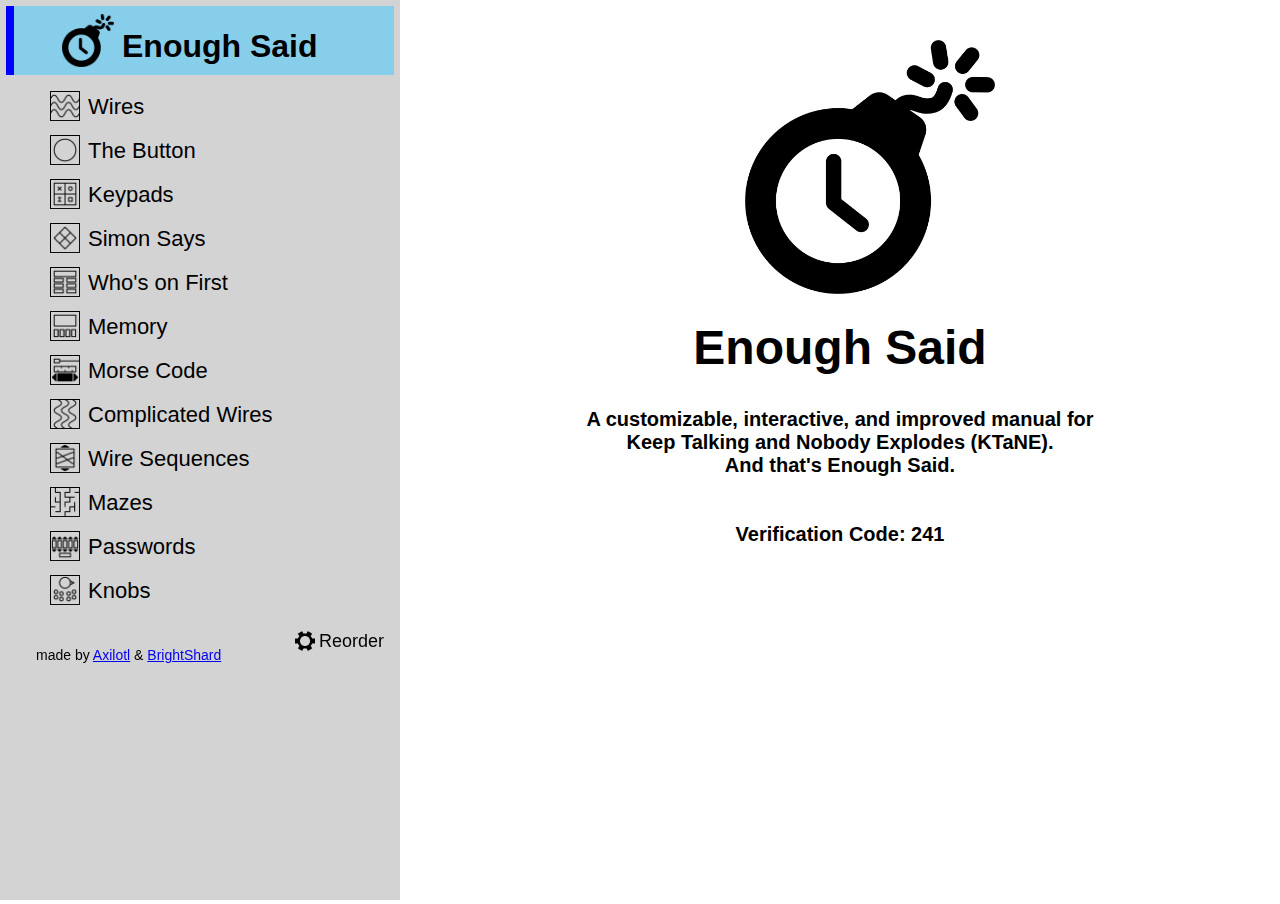
<file: index.html>
<!DOCTYPE html>
<html>
    <head>
        <title>Enough Said</title>
        <link rel="icon" type="image/x-icon" href="./assets/logo.png">
        <link rel="stylesheet" href="./style.css" />
        <link rel="stylesheet" href="./sidebar.css" />
    </head>
    <div id="sidebar">
        <header id="home">
            <h3 id="title" class="text"><a href="./index.html"><img id="logo" src="./assets/logo.png">Enough Said</a></h3>
        </header>
        <div id="contents"></div>
        <footer>
            <p class="text save" id="confirm" onclick="save()">Confirm</p>
            <p class="text save" id="reset" onclick="tryReset()">Reset</p>
            <p class="text" id="reorder" onclick="doReorder()"><img id="icon" src="assets/gear.png">Reorder</p>
            <p class="text" id="credit">made by <a href="https://github.com/Axilotl17">Axilotl</a> & <a href="https://github.com/Bright-Shard">BrightShard</a></p>
        </footer>
    </div>
    <iframe id="subject" src="./home.html" scrolling="auto">Your browser does not support iframes.</iframe>
    <script type="text/javascript" src="sidebar.js"></script>
    <script>addSubjects()</script>
</html>
</file>
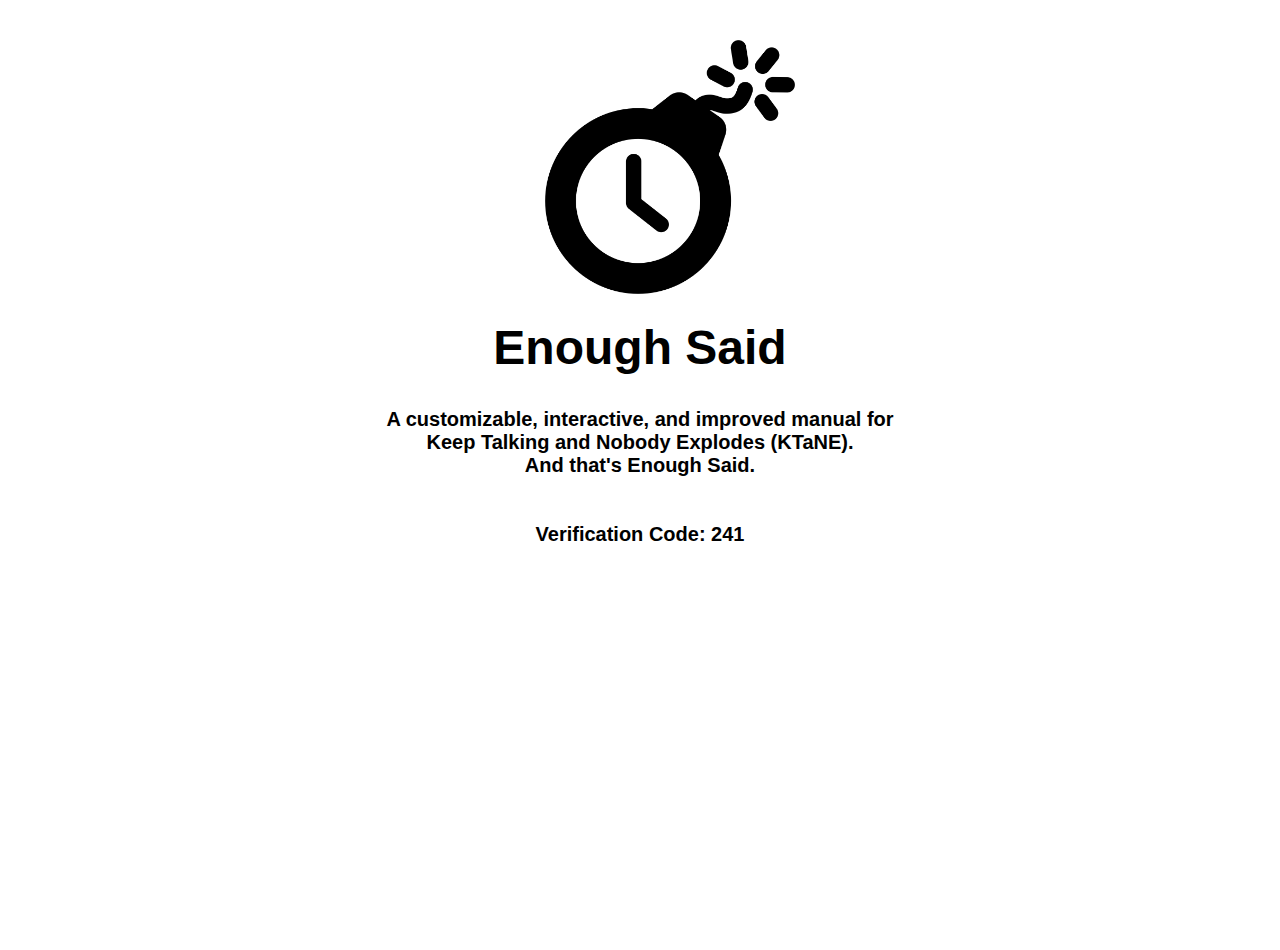
<file: home.html>
<!DOCTYPE html>
<html>
    <head>
        <link rel="stylesheet" href="./style.css" />
    </head>
    <div id="main">
        <img id="logo" src="./assets/logo.png">
        <h1 class="text" id="title" >Enough Said</h1>
        <h2 class="text" id="subtitle">A customizable, interactive, and improved manual for<br>
            Keep Talking and Nobody Explodes (KTaNE).<br>And that's Enough Said.
        <br><br><br>Verification Code: 241
        </h2>
    </div>
    <style>
        #main #logo {
            width: 250px;
            position: relative;
            left: 30px;
            top: 10px
        }
        
        #main #title {
            font-size: 48px;
        }
        
        #main #subtitle {
            font-size: 20px;
        }
    </style>
</html>
</file>
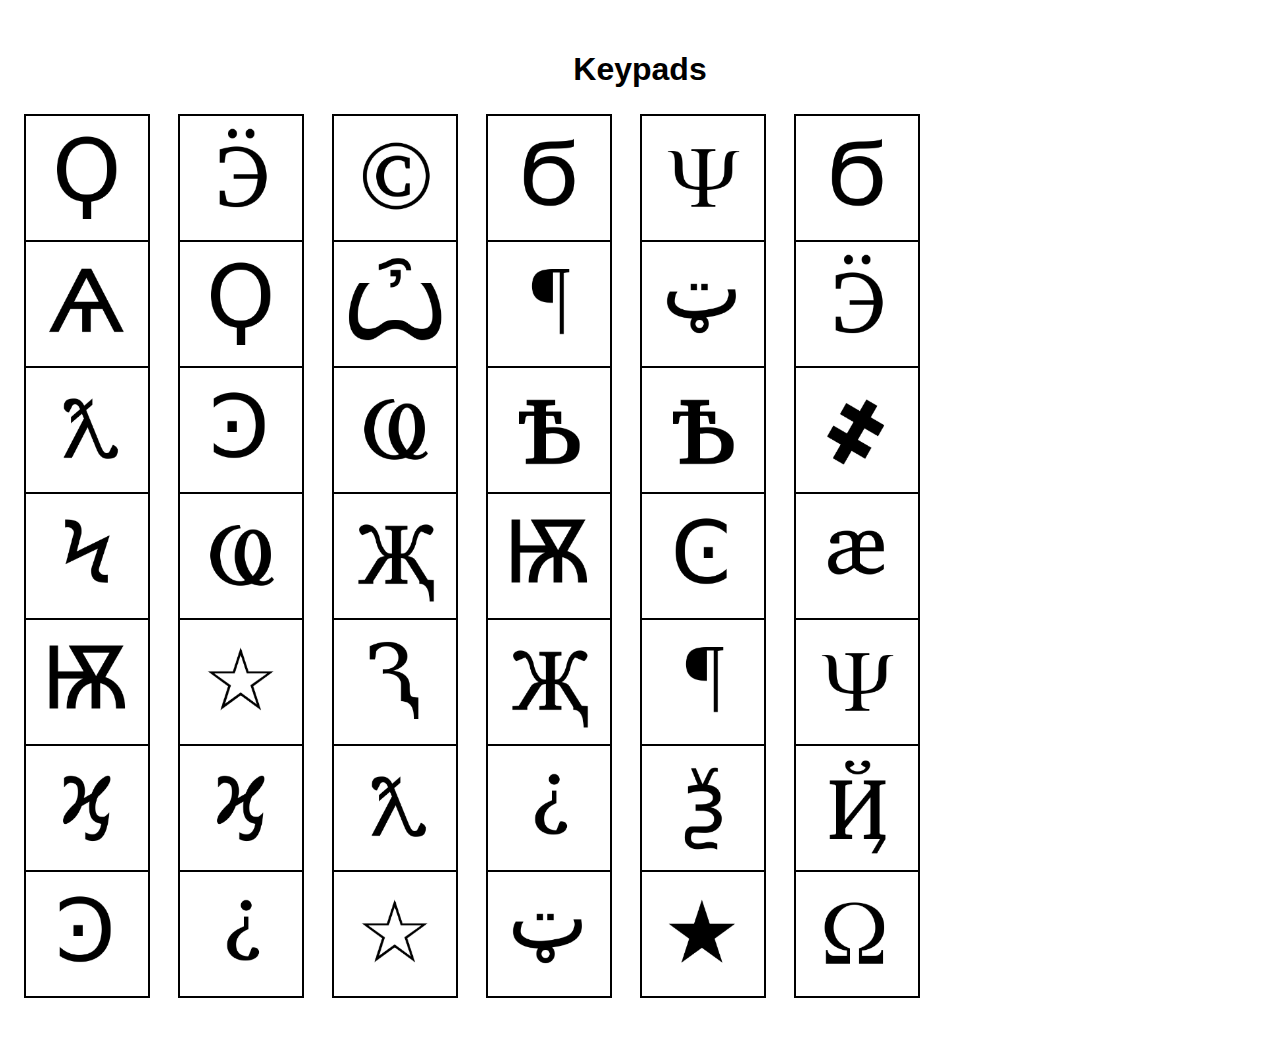
<file: subjects/keypads.html>
<!DOCTYPE html>
<html>
    <head>
        <link rel="stylesheet" href="../style.css" />
    </head>
    <div id="main">
        <h1 class="text" id="title" >Keypads</h1>
        <div class="column">
            <table class="column">
                <tr><td class="symbol"><img class="symbol" src="../assets/symbols/1.png"></td></tr>
                <tr><td class="symbol"><img class="symbol" src="../assets/symbols/2.png"></td></tr>
                <tr><td class="symbol"><img class="symbol" src="../assets/symbols/3.png"></td></tr>
                <tr><td class="symbol"><img class="symbol" src="../assets/symbols/4.png"></td></tr>
                <tr><td class="symbol"><img class="symbol" src="../assets/symbols/5.png"></td></tr>
                <tr><td class="symbol"><img class="symbol" src="../assets/symbols/6.png"></td></tr>
                <tr><td class="symbol"><img class="symbol" src="../assets/symbols/7.png"></td></tr>
            </table>
            <table class="column">
                <tr><td class="symbol"><img class="symbol" src="../assets/symbols/8.png"></td></tr>
                <tr><td class="symbol"><img class="symbol" src="../assets/symbols/1.png"></td></tr>
                <tr><td class="symbol"><img class="symbol" src="../assets/symbols/7.png"></td></tr>
                <tr><td class="symbol"><img class="symbol" src="../assets/symbols/9.png"></td></tr>
                <tr><td class="symbol"><img class="symbol" src="../assets/symbols/10.png"></td></tr>
                <tr><td class="symbol"><img class="symbol" src="../assets/symbols/6.png"></td></tr>
                <tr><td class="symbol"><img class="symbol" src="../assets/symbols/11.png"></td></tr>
            </table>
            <table class="column">
                <tr><td class="symbol"><img class="symbol" src="../assets/symbols/12.png"></td></tr>
                <tr><td class="symbol"><img class="symbol" src="../assets/symbols/13.png"></td></tr>
                <tr><td class="symbol"><img class="symbol" src="../assets/symbols/9.png"></td></tr>
                <tr><td class="symbol"><img class="symbol" src="../assets/symbols/14.png"></td></tr>
                <tr><td class="symbol"><img class="symbol" src="../assets/symbols/15.png"></td></tr>
                <tr><td class="symbol"><img class="symbol" src="../assets/symbols/3.png"></td></tr>
                <tr><td class="symbol"><img class="symbol" src="../assets/symbols/10.png"></td></tr>
            </table>
            <table class="column">
                <tr><td class="symbol"><img class="symbol" src="../assets/symbols/16.png"></td></tr>
                <tr><td class="symbol"><img class="symbol" src="../assets/symbols/17.png"></td></tr>
                <tr><td class="symbol"><img class="symbol" src="../assets/symbols/18.png"></td></tr>
                <tr><td class="symbol"><img class="symbol" src="../assets/symbols/5.png"></td></tr>
                <tr><td class="symbol"><img class="symbol" src="../assets/symbols/14.png"></td></tr>
                <tr><td class="symbol"><img class="symbol" src="../assets/symbols/11.png"></td></tr>
                <tr><td class="symbol"><img class="symbol" src="../assets/symbols/19.png"></td></tr>
            </table>
            <table class="column">
                <tr><td class="symbol"><img class="symbol" src="../assets/symbols/20.png"></td></tr>
                <tr><td class="symbol"><img class="symbol" src="../assets/symbols/19.png"></td></tr>
                <tr><td class="symbol"><img class="symbol" src="../assets/symbols/18.png"></td></tr>
                <tr><td class="symbol"><img class="symbol" src="../assets/symbols/21.png"></td></tr>
                <tr><td class="symbol"><img class="symbol" src="../assets/symbols/17.png"></td></tr>
                <tr><td class="symbol"><img class="symbol" src="../assets/symbols/22.png"></td></tr>
                <tr><td class="symbol"><img class="symbol" src="../assets/symbols/23.png"></td></tr>
            </table>
            <table class="column">
                <tr><td class="symbol"><img class="symbol" src="../assets/symbols/16.png"></td></tr>
                <tr><td class="symbol"><img class="symbol" src="../assets/symbols/8.png"></td></tr>
                <tr><td class="symbol"><img class="symbol" src="../assets/symbols/24.png"></td></tr>
                <tr><td class="symbol"><img class="symbol" src="../assets/symbols/25.png"></td></tr>
                <tr><td class="symbol"><img class="symbol" src="../assets/symbols/20.png"></td></tr>
                <tr><td class="symbol"><img class="symbol" src="../assets/symbols/26.png"></td></tr>
                <tr><td class="symbol"><img class="symbol" src="../assets/symbols/27.png"></td></tr>
            </table>
        </div>

    </div>
</html>
</file>
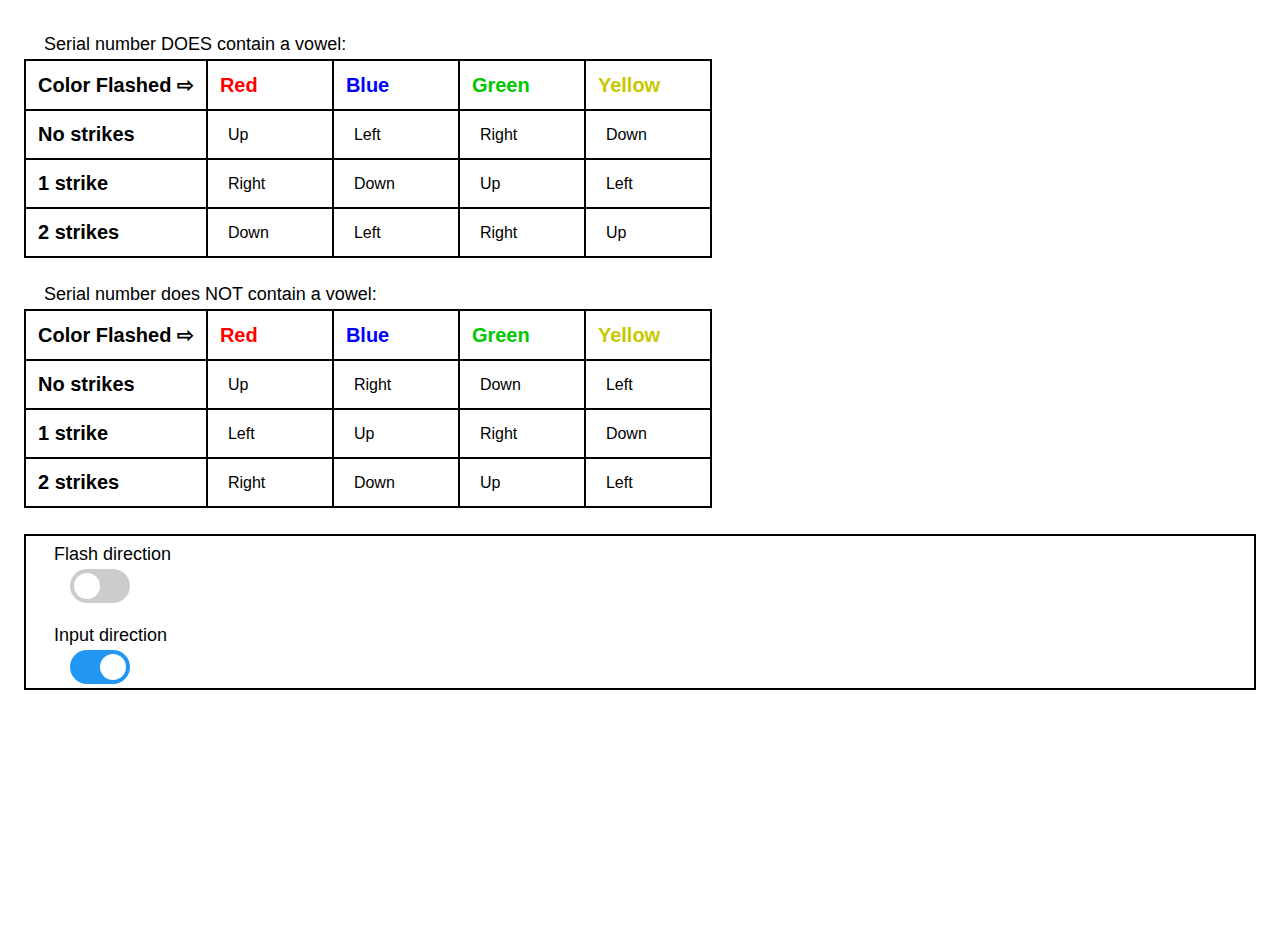
<file: subjects/simon says.html>
<!DOCTYPE html>
<html>
    <head>
        <link rel="stylesheet" href="../style.css" />
    </head>
    <div id="main">
        <p>Serial number DOES contain a vowel:</p>
        <table>
            <tr>
                <th>Color Flashed ⇨</th>
                <th class="red flash"></th>
                <th class="blue flash"></th>
                <th class="green flash"></th>
                <th class="yellow flash"></th>
            </tr>
            <tr>
                <th>No strikes</th>
                <td class="blue"></td>
                <td class="red"></td>
                <td class="yellow"></td>
                <td class="green"></td>
            </tr>
            <tr>
                <th>1 strike</th>
                <td class="yellow"></td>
                <td class="green"></td>
                <td class="blue"></td>
                <td class="red"></td>
            </tr>
            <tr>
                <th>2 strikes</th>
                <td class="green"></td>
                <td class="red"></td>
                <td class="yellow"></td>
                <td class="blue"></td>
            </tr>
        </table>
        <br>
        <p>Serial number does NOT contain a vowel:</p>
        <table>
            <tr>
                <th>Color Flashed ⇨</th>
                <th class="red flash"></th>
                <th class="blue flash"></th>
                <th class="green flash"></th>
                <th class="yellow flash"></th>
            </tr>
            <tr>
                <th>No strikes</th>
                <td class="blue"></td>
                <td class="yellow"></td>
                <td class="green"></td>
                <td class="red"></td>
            </tr>
            <tr>
                <th>1 strike</th>
                <td class="red"></td>
                <td class="blue"></td>
                <td class="yellow"></td>
                <td class="green"></td>
            </tr>
            <tr>
                <th>2 strikes</th>
                <td class="yellow"></td>
                <td class="green"></td>
                <td class="blue"></td>
                <td class="red"></td>
            </tr>
        </table>
        <br>
        <div class="box">
            <p>Flash direction</p>
            <label class="switch" onchange="generate()">
                <input id="flashDirection" type="checkbox">
                <span class="slider round"></span>
            </label><br>
            <p>Input direction</p>
            <label class="switch">  
                <input id="inputDirection" type="checkbox" checked="true" onchange="generate()">
                <span class="slider round"></span>
            </label>
        </div>
    </div>
    <script>

        const colors = ["red", "blue", "green", "yellow"]
        const colorcode = ["rgb(255, 0, 0)", "rgb(0, 0, 255)", "rgb(0, 200, 0)", "rgb(200, 200, 0)"]
        const directions = ["left", "up", "down", "right"]

        function generate() {
            colors.forEach(function(color){
                Array.from(document.getElementsByClassName(color)).forEach(function(element){
                    if (element.nodeName == "TH") {
                        if(document.getElementById("flashDirection").checked) {
                            element.innerHTML = capitalizeFirstLetter(directions[colors.indexOf(color)])
                            element.style.color = "black"
                        } else {
                            element.innerHTML = capitalizeFirstLetter(color)
                            element.style.color = colorcode[colors.indexOf(color)]
                        }
                    } else if (element.nodeName == "TD") {
                        if(document.getElementById("inputDirection").checked) {
                            element.innerHTML = capitalizeFirstLetter(directions[colors.indexOf(color)])
                            element.style.color = "black"
                        } else {
                            element.innerHTML = capitalizeFirstLetter(color)
                            element.style.color = colorcode[colors.indexOf(color)]
                        }
                    }
                })     
            })
        }

        function capitalizeFirstLetter(val) {
            return String(val).charAt(0).toUpperCase() + String(val).slice(1);
        }
        generate()
    </script>
</html>
</file>
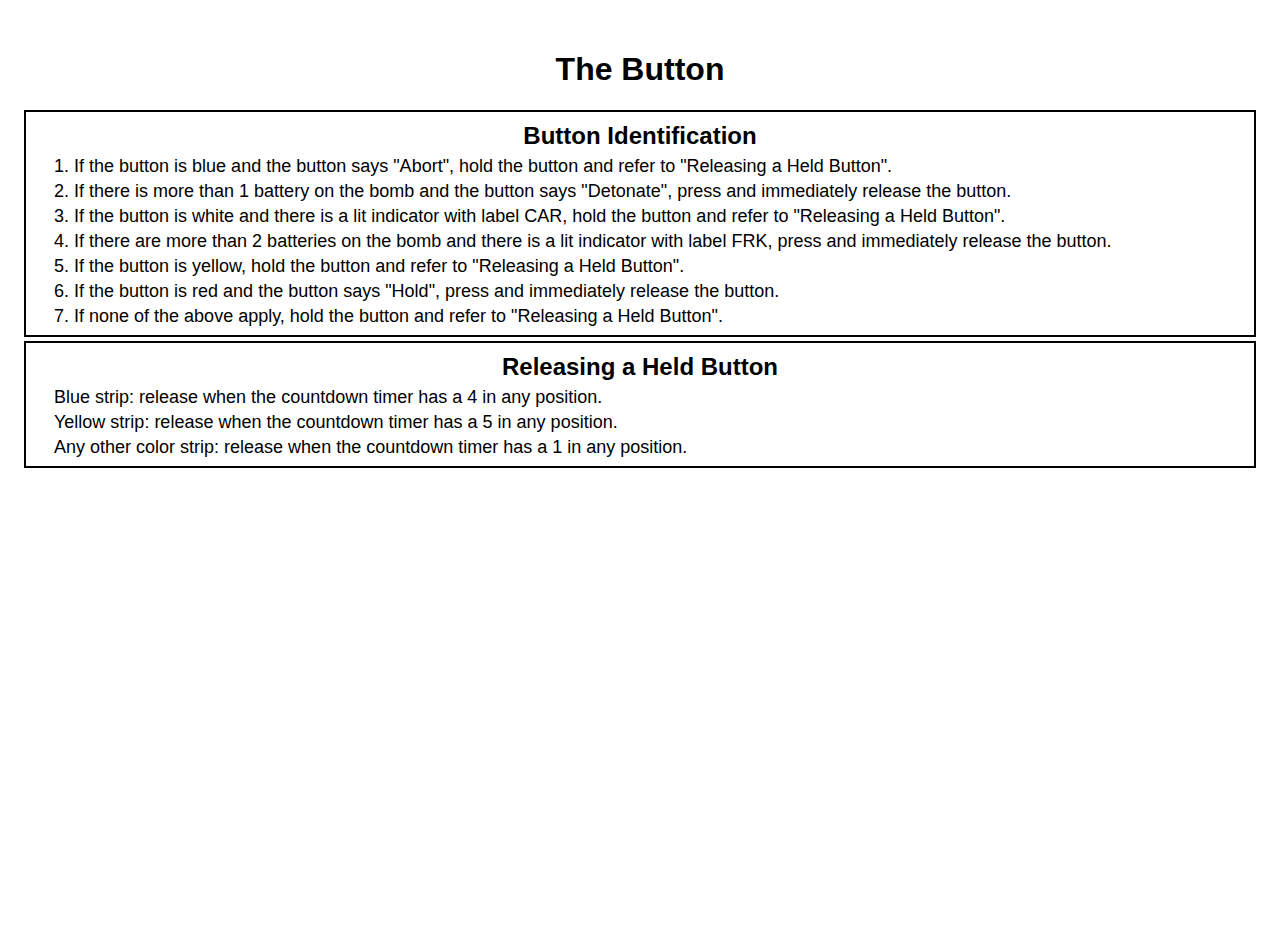
<file: subjects/the button.html>
<!DOCTYPE html>
<html>
    <head>
        <link rel="stylesheet" href="../style.css" />
    </head>
    <div id="main">
        <h1 class="text" id="title" >The Button</h1>
        <div class="box">
            <h2>Button Identification</h2>
            <p>1. If the button is blue and the button says "Abort", hold the button and refer to "Releasing a Held Button".</p>
            <p>2. If there is more than 1 battery on the bomb and the button says "Detonate", press and immediately release the button.</p>
            <p>3. If the button is white and there is a lit indicator with label CAR, hold the button and refer to "Releasing a Held Button".</p>
            <p>4. If there are more than 2 batteries on the bomb and there is a lit indicator with label FRK, press and immediately release the button.</p>
            <p>5. If the button is yellow, hold the button and refer to "Releasing a Held Button".</p>
            <p>6. If the button is red and the button says "Hold", press and immediately release the button.</p>
            <p>7. If none of the above apply, hold the button and refer to "Releasing a Held Button".</p>
        </div>
        <div class="box">
            <h2>Releasing a Held Button</h2>
            <p>Blue strip: release when the countdown timer has a 4 in any position.</p>
            <p>Yellow strip: release when the countdown timer has a 5 in any position.</p>
            <p>Any other color strip: release when the countdown timer has a 1 in any position.</p>
        </div>
    </div>
</html>
</file>
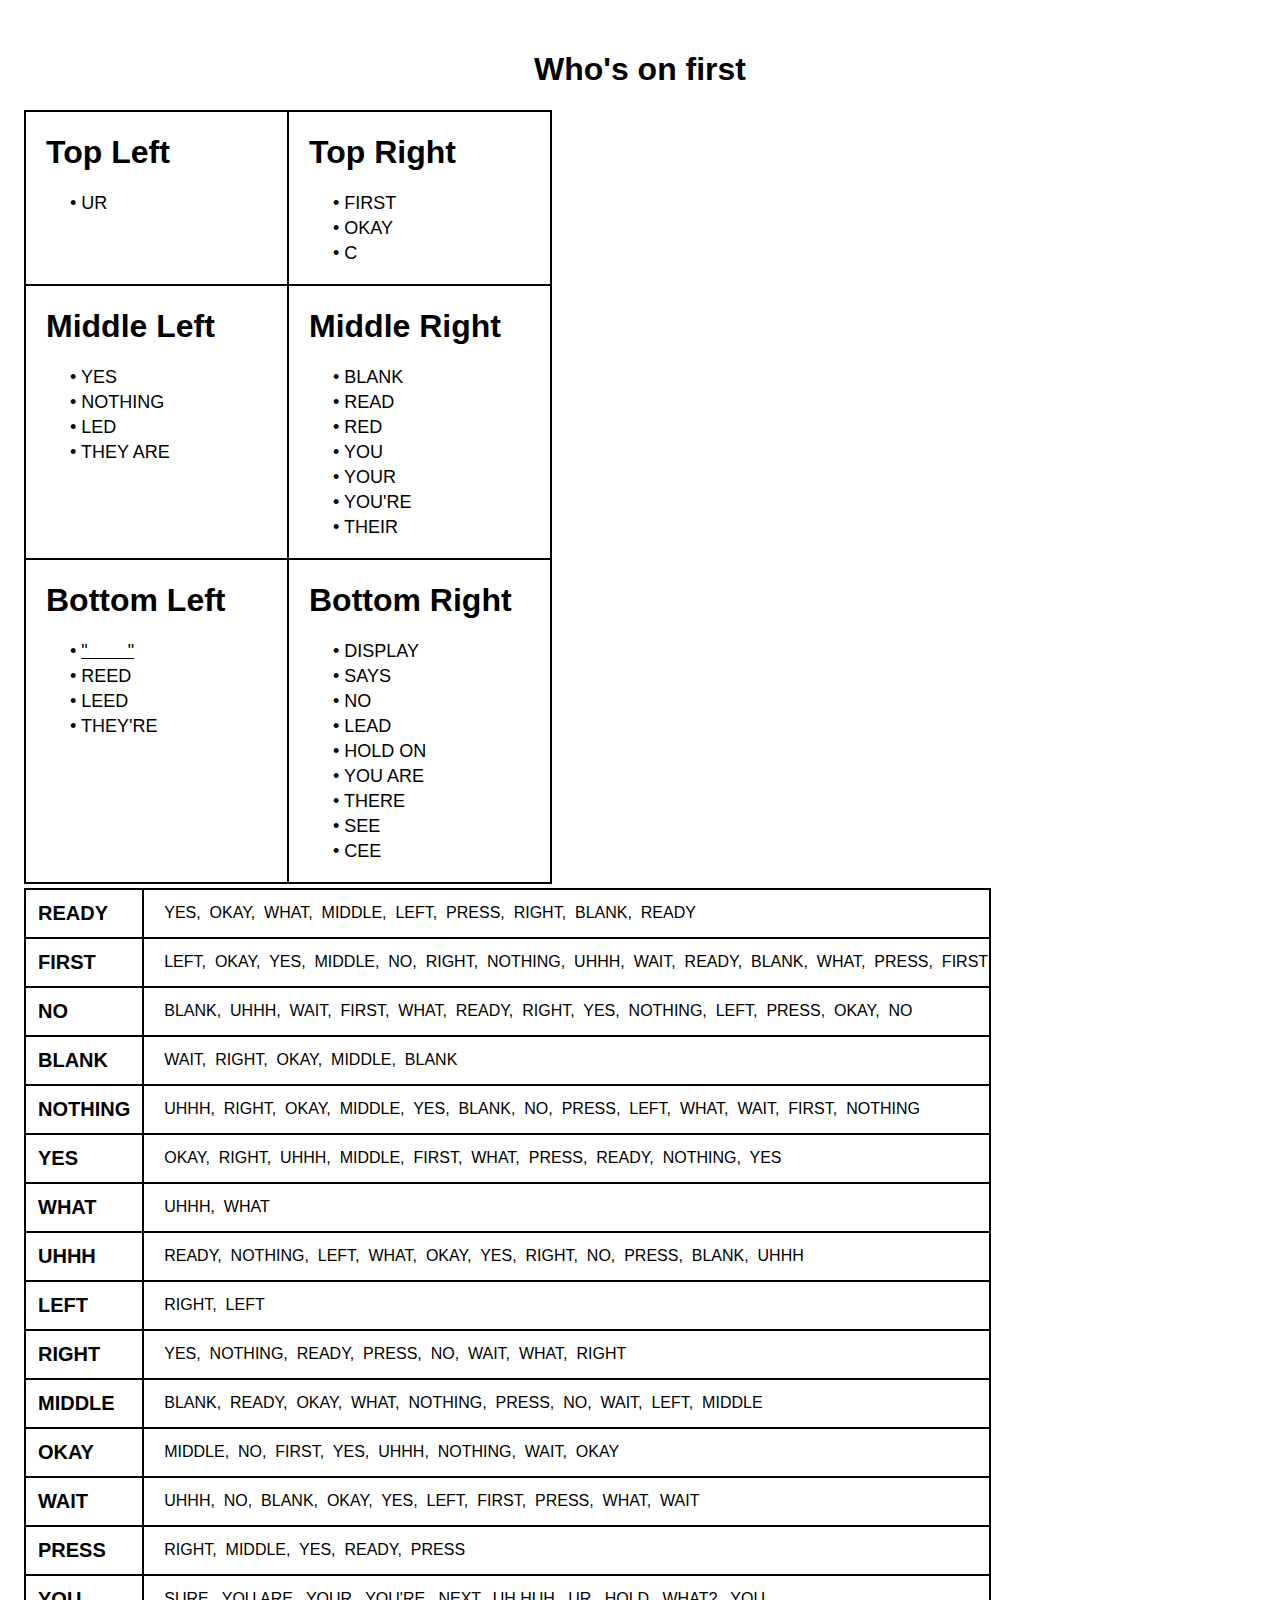
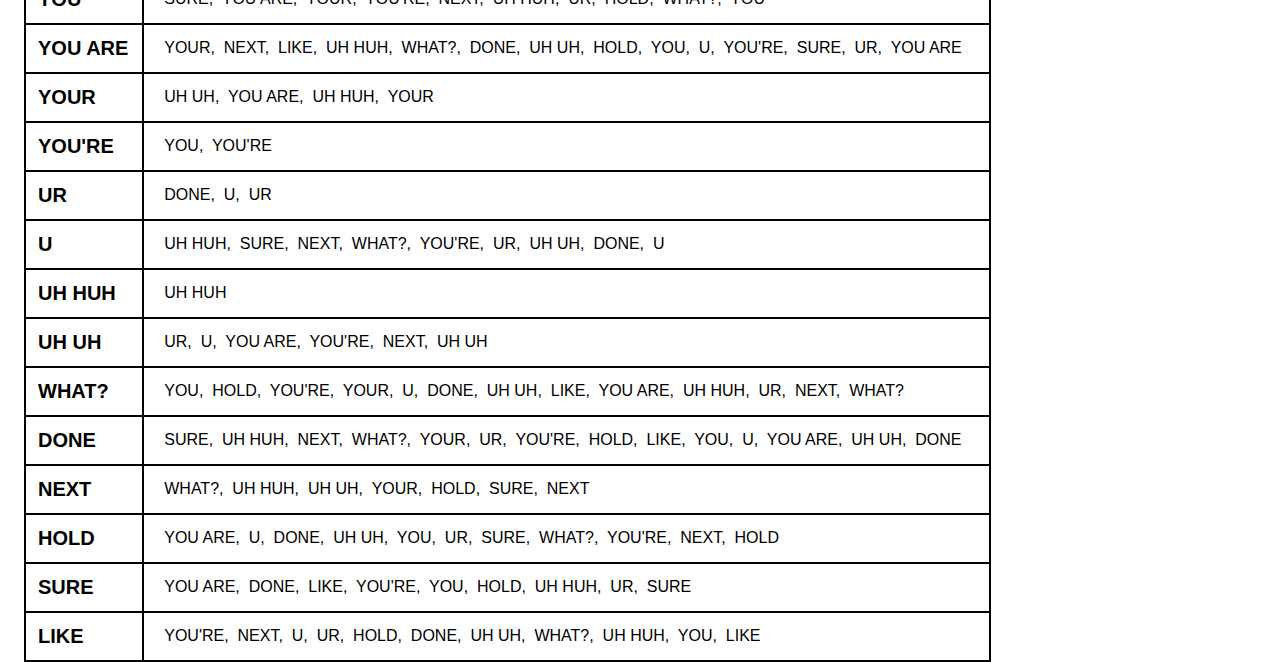
<file: subjects/who's on first.html>
<!DOCTYPE html>
<html>
    <head>
        <link rel="stylesheet" href="../style.css" />
    </head>
    <!-- <div id="reload"><img src="../assets/reloadpng"><p class="text">Reload Subject</p>
    </div> -->
    <div id="main">
        <h1 class="text" id="title" >Who's on first</h1>
        <table>
            <tr>
                <td class="clue">
                    <h1>Top Left</h1>
                    <p>• UR</p>
                </td>
                <td class="clue">
                    <h1>Top Right</h1>
                    <p>• FIRST</p>
                    <p>• OKAY</p>
                    <p>• C</p>
                </td>
            </tr>
            <tr>
                <td class="clue">
                    <h1>Middle Left</h1>
                    <p>• YES</p>
                    <p>• NOTHING</p>
                    <p>• LED</p>
                    <p>• THEY ARE</p>
                </td>
                <td class="clue">
                    <h1>Middle Right</h1>
                    <p>• BLANK</p>
                    <p>• READ</p>
                    <p>• RED</p>
                    <p>• YOU</p>
                    <p>• YOUR</p>
                    <p>• YOU'RE</p>
                    <p>• THEIR</p>
                </td>
            </tr>
            <tr>
                <td class="clue">
                    <h1>Bottom Left</h1>
                    <p>• <u>"&nbsp&nbsp&nbsp&nbsp&nbsp&nbsp&nbsp&nbsp"</u></p>
                    <p>• REED</p>
                    <p>• LEED</p>
                    <p>• THEY'RE</p>
                </td>
                <td class="clue">
                    <h1>Bottom Right</h1>
                    <p>• DISPLAY</p>
                    <p>• SAYS</p>
                    <p>• NO</p>
                    <p>• LEAD</p>
                    <p>• HOLD ON</p>
                    <p>• YOU ARE</p>
                    <p>• THERE</p>
                    <p>• SEE</p>
                    <p>• CEE</p>
                </td>
            </tr>
        </table>
        <table>
            <tr>
                <th>READY</th>
                <td>YES,&nbsp OKAY,&nbsp WHAT,&nbsp MIDDLE,&nbsp LEFT,&nbsp PRESS,&nbsp RIGHT,&nbsp BLANK,&nbsp READY</td>
            </tr>
            <tr>
                <th>FIRST</th>
                <td>LEFT,&nbsp OKAY,&nbsp YES,&nbsp MIDDLE,&nbsp NO,&nbsp RIGHT,&nbsp NOTHING,&nbsp UHHH,&nbsp WAIT,&nbsp READY,&nbsp BLANK,&nbsp WHAT,&nbsp PRESS,&nbsp FIRST</td>
            </tr>
            <tr>
                <th>NO</th>
                <td>BLANK,&nbsp UHHH,&nbsp WAIT,&nbsp FIRST,&nbsp WHAT,&nbsp READY,&nbsp RIGHT,&nbsp YES,&nbsp NOTHING,&nbsp LEFT,&nbsp PRESS,&nbsp OKAY,&nbsp NO</td>
            </tr>
            <tr>
                <th>BLANK</th>
                <td>WAIT,&nbsp RIGHT,&nbsp OKAY,&nbsp MIDDLE,&nbsp BLANK</td>
            </tr>
            <tr>
                <th>NOTHING</th>
                <td>UHHH,&nbsp RIGHT,&nbsp OKAY,&nbsp MIDDLE,&nbsp YES,&nbsp BLANK,&nbsp NO,&nbsp PRESS,&nbsp LEFT,&nbsp WHAT,&nbsp WAIT,&nbsp FIRST,&nbsp NOTHING</td>
            </tr>
            <tr>
                <th>YES</th>
                <td>OKAY,&nbsp RIGHT,&nbsp UHHH,&nbsp MIDDLE,&nbsp FIRST,&nbsp WHAT,&nbsp PRESS,&nbsp READY,&nbsp NOTHING,&nbsp YES</td>
            </tr>
            <tr>
                <th>WHAT</th>
                <td>UHHH,&nbsp WHAT</td>
            </tr>
            <tr>
                <th>UHHH</th>
                <td>READY,&nbsp NOTHING,&nbsp LEFT,&nbsp WHAT,&nbsp OKAY,&nbsp YES,&nbsp RIGHT,&nbsp NO,&nbsp PRESS,&nbsp BLANK,&nbsp UHHH</td>
            </tr>
            <tr>
                <th>LEFT</th>
                <td>RIGHT,&nbsp LEFT</td>
            </tr>
            <tr>
                <th>RIGHT</th>
                <td>YES,&nbsp NOTHING,&nbsp READY,&nbsp PRESS,&nbsp NO,&nbsp WAIT,&nbsp WHAT,&nbsp RIGHT</td>
            </tr>
            <tr>
                <th>MIDDLE</th>
                <td>BLANK,&nbsp READY,&nbsp OKAY,&nbsp WHAT,&nbsp NOTHING,&nbsp PRESS,&nbsp NO,&nbsp WAIT,&nbsp LEFT,&nbsp MIDDLE</td>
            </tr>
            <tr>
                <th>OKAY</th>
                <td>MIDDLE,&nbsp NO,&nbsp FIRST,&nbsp YES,&nbsp UHHH,&nbsp NOTHING,&nbsp WAIT,&nbsp OKAY</td>
            </tr>
            <tr>
                <th>WAIT</th>
                <td>UHHH,&nbsp NO,&nbsp BLANK,&nbsp OKAY,&nbsp YES,&nbsp LEFT,&nbsp FIRST,&nbsp PRESS,&nbsp WHAT,&nbsp WAIT</td>
            </tr>
            <tr>
                <th>PRESS</th>
                <td>RIGHT,&nbsp MIDDLE,&nbsp YES,&nbsp READY,&nbsp PRESS</td>
            </tr>
            <tr>
                <th>YOU</th>
                <td>SURE,&nbsp YOU ARE,&nbsp YOUR,&nbsp YOU'RE,&nbsp NEXT,&nbsp UH HUH,&nbsp UR,&nbsp HOLD,&nbsp WHAT?,&nbsp YOU</td>
            </tr>
            <tr>
                <th>YOU ARE</th>
                <td>YOUR,&nbsp NEXT,&nbsp LIKE,&nbsp UH HUH,&nbsp WHAT?,&nbsp DONE,&nbsp UH UH,&nbsp HOLD,&nbsp YOU,&nbsp U,&nbsp YOU'RE,&nbsp SURE,&nbsp UR,&nbsp YOU ARE</td>
            </tr>
            <tr>
                <th>YOUR</th>
                <td>UH UH,&nbsp YOU ARE,&nbsp UH HUH,&nbsp YOUR</td>
            </tr>
            <tr>
                <th>YOU'RE</th>
                <td>YOU,&nbsp YOU'RE</td>
            </tr>
            <tr>
                <th>UR</th>
                <td>DONE,&nbsp U,&nbsp UR</td>
            </tr>
            <tr>
                <th>U</th>
                <td>UH HUH,&nbsp SURE,&nbsp NEXT,&nbsp WHAT?,&nbsp YOU'RE,&nbsp UR,&nbsp UH UH,&nbsp DONE,&nbsp U</td>
            </tr>
            <tr>
                <th>UH HUH</th>
                <td>UH HUH</td>
            </tr>
            <tr>
                <th>UH UH</th>
                <td>UR,&nbsp U,&nbsp YOU ARE,&nbsp YOU'RE,&nbsp NEXT,&nbsp UH UH</td>
            </tr>
            <tr>
                <th>WHAT?</th>
                <td>YOU,&nbsp HOLD,&nbsp YOU'RE,&nbsp YOUR,&nbsp U,&nbsp DONE,&nbsp UH UH,&nbsp LIKE,&nbsp YOU ARE,&nbsp UH HUH,&nbsp UR,&nbsp NEXT,&nbsp WHAT?</td>
            </tr>
            <tr>
                <th>DONE</th>
                <td>SURE,&nbsp UH HUH,&nbsp NEXT,&nbsp WHAT?,&nbsp YOUR,&nbsp UR,&nbsp YOU'RE,&nbsp HOLD,&nbsp LIKE,&nbsp YOU,&nbsp U,&nbsp YOU ARE,&nbsp UH UH,&nbsp DONE</td>
            </tr>
            <tr>
                <th>NEXT</th>
                <td>WHAT?,&nbsp UH HUH,&nbsp UH UH,&nbsp YOUR,&nbsp HOLD,&nbsp SURE,&nbsp NEXT</td>
            </tr>
            <tr>
                <th>HOLD</th>
                <td>YOU ARE,&nbsp U,&nbsp DONE,&nbsp UH UH,&nbsp YOU,&nbsp UR,&nbsp SURE,&nbsp WHAT?,&nbsp YOU'RE,&nbsp NEXT,&nbsp HOLD</td>
            </tr>
            <tr>
                <th>SURE</th>
                <td>YOU ARE,&nbsp DONE,&nbsp LIKE,&nbsp YOU'RE,&nbsp YOU,&nbsp HOLD,&nbsp UH HUH,&nbsp UR,&nbsp SURE</td>
            </tr>
            <tr>
                <th>LIKE</th>
                <td>YOU'RE,&nbsp NEXT,&nbsp U,&nbsp UR,&nbsp HOLD,&nbsp DONE,&nbsp UH UH,&nbsp WHAT?,&nbsp UH HUH,&nbsp YOU,&nbsp LIKE</td>
            </tr>
        </table>
    </div>
</html>
</file>
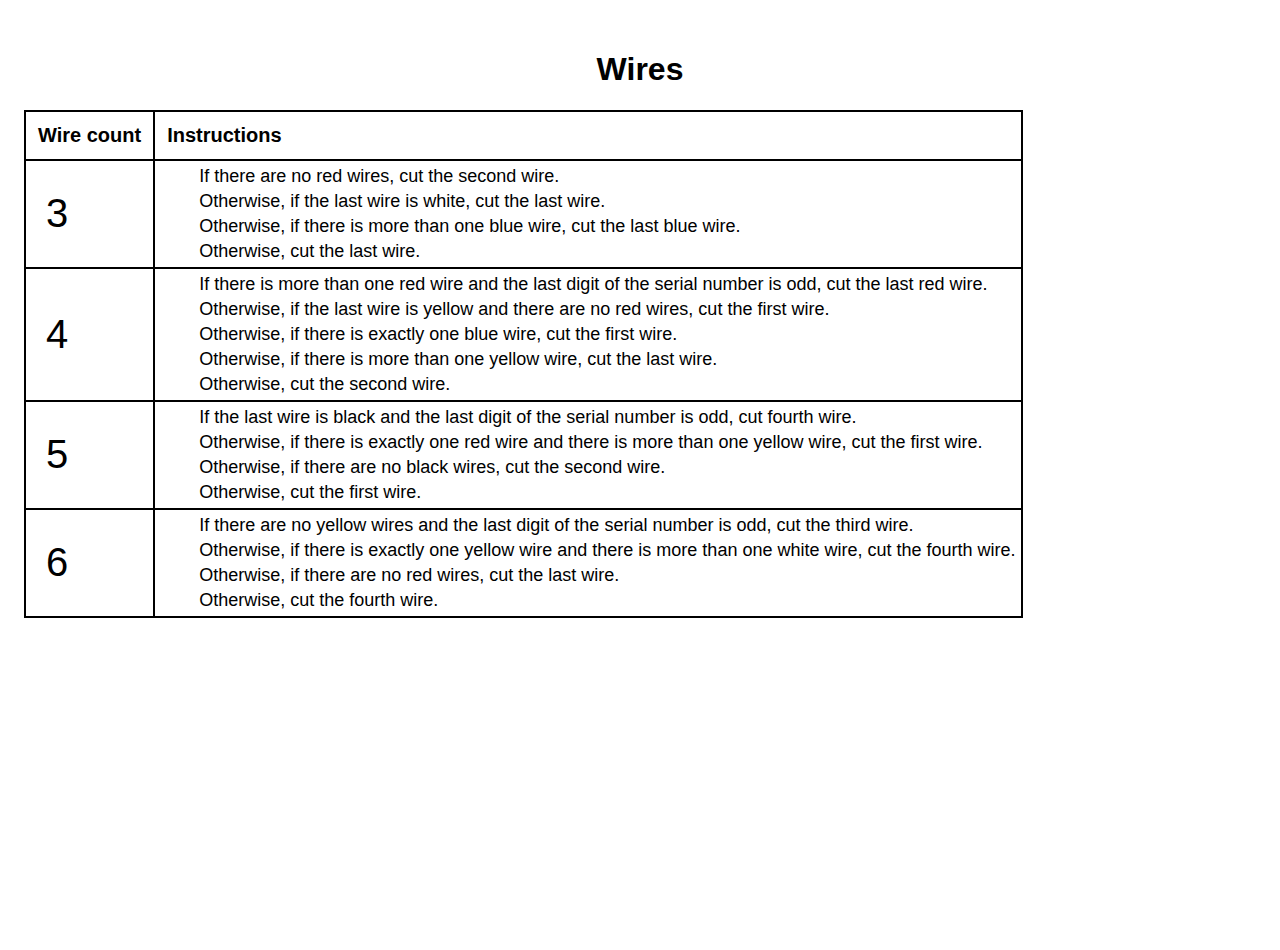
<file: subjects/wires.html>
<!DOCTYPE html>
<html>
    <head>
        <link rel="stylesheet" href="../style.css" />
    </head>
    <!-- <div id="reload"><img src="../assets/reloadpng"><p class="text">Reload Subject</p>
    </div> -->
    <div id="main">
        <h1 class="text" id="title" >Wires</h1>
        <table>
            <tr>
                <th>Wire count</th>
                <th>Instructions</th>
            </tr>
            <tr>
                <td id="num">3</td>
                <td>
                    <p>If there are no red wires, cut the second wire.</p>
                    <p>Otherwise, if the last wire is white, cut the last wire.</p>
                    <p>Otherwise, if there is more than one blue wire, cut the last blue wire.</p>
                    <p>Otherwise, cut the last wire.</p>
                </td>
            </tr>
            <tr>
                <td id="num">4</td>
                <td>
                    <p>If there is more than one red wire and the last digit of the serial number is odd, cut the last red wire.</p>
                    <p>Otherwise, if the last wire is yellow and there are no red wires, cut the first wire.</p>
                    <p>Otherwise, if there is exactly one blue wire, cut the first wire.</p>
                    <p>Otherwise, if there is more than one yellow wire, cut the last wire.</p>
                    <p>Otherwise, cut the second wire.</p>
                </td>
            </tr>
            <tr>
                <td id="num">5</td>
                <td>
                    <p>If the last wire is black and the last digit of the serial number is odd, cut fourth wire.</p>
                    <p>Otherwise, if there is exactly one red wire and there is more than one yellow wire, cut the first wire.</p>
                    <p>Otherwise, if there are no black wires, cut the second wire.</p>
                    <p>Otherwise, cut the first wire.</p>
                </td>
            </tr>
            <tr>
                <td id="num">6</td>
                <td>
                    <p>If there are no yellow wires and the last digit of the serial number is odd, cut the third wire.</p>
                    <p>Otherwise, if there is exactly one yellow wire and there is more than one white wire, cut the fourth wire.</p>
                    <p>Otherwise, if there are no red wires, cut the last wire.</p>
                    <p>Otherwise, cut the fourth wire.</p>
                </td>
            </tr>
        </table>
    </div>
</html>
</file>
<file: style.css>
body {
    margin: 0;
    padding: 0;
}
.text{
    font-family: Arial, Helvetica, sans-serif;
}

#main {
    width: calc(100% - 40px);
    height: 100%;
    top: 10px;
    position: absolute;
    text-align: center;
    padding: 20px;
}

#reload img {
    width: 40px;
    padding: 4px;
    margin: 4px;
    border-width: 4px;
    border-style: outset;
}

#reload p {
    font-size: 20px;
    position: fixed;
    top: 2px;
    left: 72px;
    animation-duration: .5s;
}

p, td {
    font-family: Arial, Helvetica, sans-serif;
    margin: 4px;
    text-align: left;
    padding-left: 20px;
}

th {
    font-family: Arial, Helvetica, sans-serif;
    margin: 4px;
    text-align: left;
    font-size: 20px;
    padding: 12px;
}

#num{
    font-size: 40px;
}

h2 {
    font-family: Arial, Helvetica, sans-serif;
    margin: 6px;
}

table, th, td {
    border: 2px solid black;
    border-collapse: collapse;
    margin: 4px;
}

.box {
    border: solid;
    border-width: 2px;
    padding: 4px;
    margin: 4px;
    align-items:start;
}

p {
    font-size:18px;
}

.symbol{
    padding: 0px;
    margin: 0px;
    height: 120px;
}

.column {
    float:left;

    margin-right: 24px;
    margin-bottom: 50px;
}

.flash {
    text-align: left;
    width: 100px;
}

.clue {
    vertical-align: top;
    width: 240px;
    padding-bottom: 16px;
}

/* The switch - the box around the slider */
.switch {
    position: relative;
    display: block;
    width: 60px;
    height: 34px;
    margin-left: 40px;
}
  
/* Hide default HTML checkbox */
.switch input {
    opacity: 0;
    width: 0;
    height: 0;
}
  
/* The slider */
.slider {
    position: absolute;
    cursor: pointer;
    top: 0;
    left: 0;
    right: 0;
    bottom: 0;
    background-color: #ccc;
    -webkit-transition: .4s;
    transition: .4s;
}
  
.slider:before {
    position: absolute;
    content: "";
    height: 26px;
    width: 26px;
    left: 4px;
    bottom: 4px;
    background-color: white;
    -webkit-transition: .4s;
    transition: .4s;
}
  
input:checked + .slider {
    background-color: #2196F3;
}
  
input:focus + .slider {
    box-shadow: 0 0 1px #2196F3;
}

input:checked + .slider:before {
    -webkit-transform: translateX(26px);
    -ms-transform: translateX(26px);
    transform: translateX(26px);
}
  
  /* Rounded sliders */
.slider.round {
    border-radius: 34px;
}
  
.slider.round:before {
    border-radius: 50%;
} 

@keyframes fadein {
    0% {opacity: 0%;};
    50% {opacity: 35%;};
    100% {opacity: 100%;};
}
</file>
<file: sidebar.css>
#sidebar {
    width: 400px;
    height: 100vh;
    float: left;
    background: lightgray;
    height: 100vh;
}

#sidebar #title #logo {
    width: 52px;
    margin-left: 16px;
    margin-right: 8px;
    vertical-align:-10px;
}

#sidebar #title {
    font-size: 32px;
    margin: 0px;
}

#reorder {
    height: fit-content;
    float: right;
    margin-right: 16px;
    cursor: pointer;
}

#reorder #icon {
    position: relative;
    top: 8px;
    width: 20px;
    margin: 4px;
}

#credit {
    float:left;
    margin-left: 16px;
    margin-top: 32px;
    font-size: 14px;
}

#credit a {
    color: #0000EE;
    text-decoration: underline;
}

header {
    padding: 8px;
    padding-left: 40px;
    margin: 6px;
    margin-bottom: 12px;
}
header:hover {
    background-color: rgb(194, 194, 194);
}

footer {
    position: sticky;
    bottom: 10px;
}

.subject-text {
    font-size: 22px;
}

a {
    color: black;
    text-decoration: none;
}

.icon {
    width: 30px;
    vertical-align: -11px;
    padding: 4px;
    padding-right: 8px;
}

.subject {
    margin: 6px;
    cursor: pointer;
    padding-left: 40px;
}

.subject:hover {
    background-color: rgb(194, 194, 194);
}

.current {
    border-style: solid;
    border-left-color: blue;
    border-width: 0px;
    border-left-width: 8px;
    background: skyblue;
    padding-left: 32px;
}

.current:hover {
    background-color:rgb(114, 168, 255)
}

.draggable {
    cursor: move;
    user-select: none;
    border-style:dotted;
    border-width: 2px;
    margin: 2px;
    padding-right: 40px;
    padding-left: 40px;
    background-color: inherit;
}

.draggable:hover {
    background-color: inherit;
}

.save {
    padding: 4px;
    margin-right: 6px;
    margin-top: 24px;
    display: none;
    float: right;
    border-style:solid;
    border-top-width: 2px;
    border-left-width: 2px;
    animation-name: pulse;
    animation-duration: 1.5s;
    animation-iteration-count: infinite;
    cursor: pointer;
}

.save:hover {
    background-color: rgb(194, 194, 194);
}

@keyframes pulse {
    0%   {border-color: black;}
    50%  {border-color: red;}
    100% {border-color: black;}
}

iframe{
    background-color: transparent;
    border: 0px none transparent;
    padding: 0px;
    overflow: hidden;
    width: calc(100% - 400px);
    height: 100vh;
}
</file>
